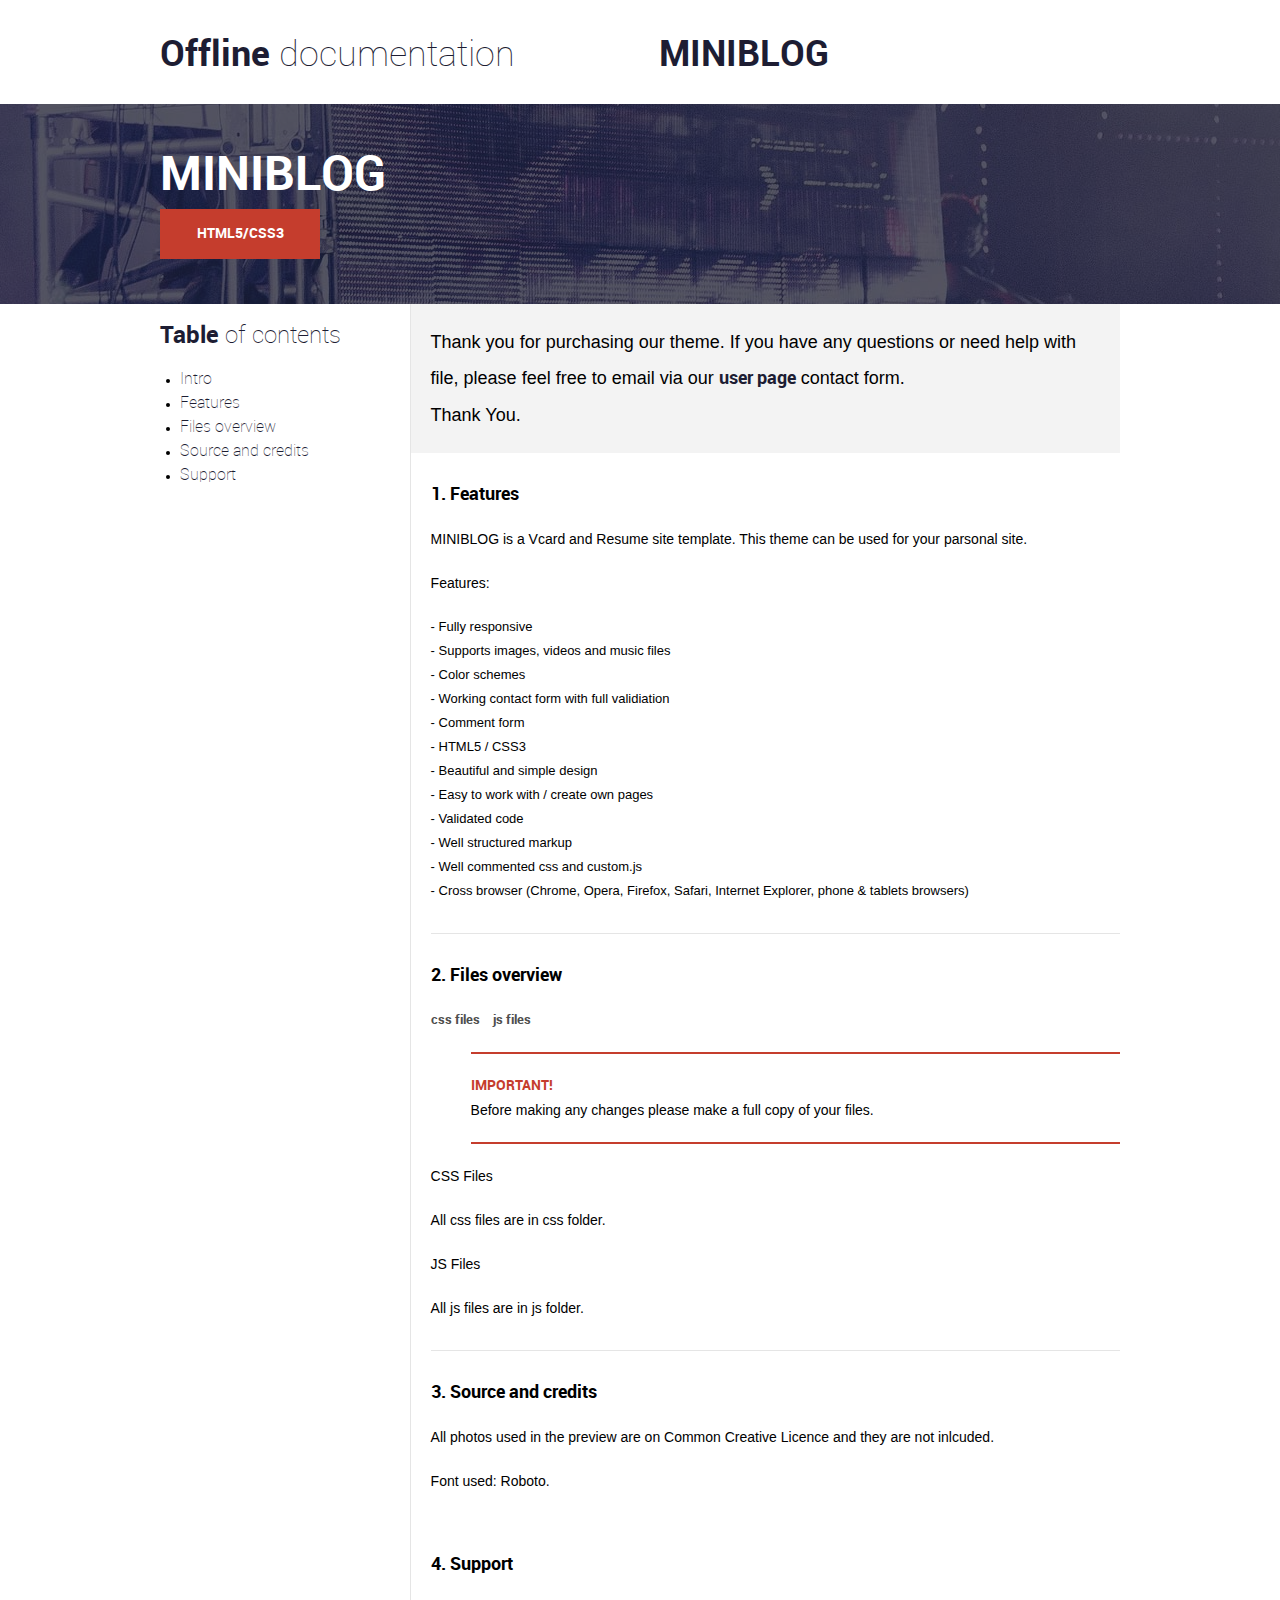
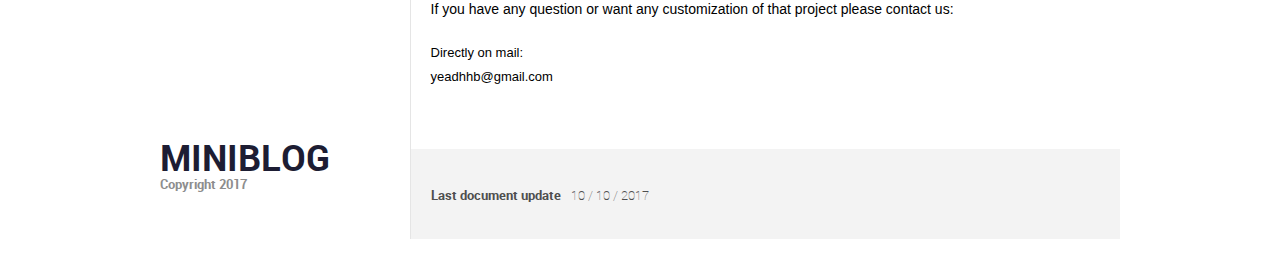
<file: Documentation/index.html>
﻿<!doctype html>
<!--[if lt IE 7]> <html class="no-js lt-ie9 lt-ie8 lt-ie7" lang="en"> <![endif]-->
<!--[if IE 7]>    <html class="no-js lt-ie9 lt-ie8" lang="en"> <![endif]-->
<!--[if IE 8]>    <html class="no-js lt-ie9" lang="en"> <![endif]-->
<!--[if gt IE 8]><!--> <html class="no-js" lang="en"> <!--<![endif]-->
		<head>
			<meta charset="utf-8">
			<title>Linux</title>
			<!-- Mobile viewport optimized: h5bp.com/viewport -->
			<meta name="viewport" content="width=device-width, initial-scale=1.0, maximum-scale=1.0, user-scalable=0">
			<meta name="format-detection" content="telephone=no">
			<!-- Style Sheet-->
			<link rel="stylesheet" type="text/css" href="css/style.css" media="screen" >
			
			<!-- favicon -->
			<link rel="shortcut icon" href="/favicon.ico">
			
			<!--[if lt IE 9]>
					<script src="js/html5.js"></script>				
			<![endif]-->
			
			<!-- Color Scheme -->
			<link rel="stylesheet" href="css/skin/scheme1.css" type="text/css" >
             
		</head>
		
		<!-- BODY -->
		
		<body>
			<section class="center-section top-section">
				<div class="one-half">
					<h2 class="skin-font-color1"><span class="bold">Offline</span> documentation</h2>
				</div>
				<div class="one-half last">
					<h2 class="skin-font-color1"><span class="bold">MINIBLOG</h2>
				</div>
			</section>
			
			<div class="clearfix"></div>
			
			<section class="wrapper">
				<div class="wrapper-hover">
					<div class="center-section">
						<div class="two-third">
							<h1 class="skin-font-color2"><span class="bold">MINIBLOG</span></h1>
							<div class="button bold skin-background-color1">
								<a href="#" class="font14px skin-font-color2 skin-background-hover1">HTML5/CSS3</a>
							</div>
						</div>
						<div class="one-third last">
							
						</div>
					</div>
				</div>	
			</section>
			
			<div class="clearfix"></div>
			
			<section class="center-section">
				<div class="one-fourth sidebar">
					<h3 class="skin-font-color1"><span class="bold">Table</span> of contents</h3>
					
					<ul class="desktop-menu">
						<li><a href="#0" class="font16px skin-font-color1 skin-font-color-hover1">Intro</a></li>
						<li><a href="#1" class="font16px skin-font-color1 skin-font-color-hover1">Features</a></li>
						<li><a href="#2" class="font16px skin-font-color1 skin-font-color-hover1">Files overview</a></li>
						<li><a href="#3" class="font16px skin-font-color1 skin-font-color-hover1">Source and credits</a></li>
						<li><a href="#4" class="font16px skin-font-color1 skin-font-color-hover1">Support</a></li>
					</ul>
				</div>
				<div class="three-fourth last content">
				
					<div class="box skin-background-color2" id="0">
						<p class="font18px">
							Thank you for purchasing our theme. If you have any questions or need help with file, 
							please feel free to email via our <a href="https://themehunt.com/profile/yeadh" class="bold skin-font-color1 skin-font-color-hover1 font18px">user page</a> contact form. 
							<br>Thank You.
						</p>
						
					</div>
					
					<div class="documentation" id="1">
						<h4 class="bold">1. Features</h4>
						<p>MINIBLOG is a Vcard and Resume site template. This theme can be used for your parsonal site.</p>
						<p class="bold">Features:</p>
						<ul class="doc">
							<li>- Fully responsive</li>
							<li>- Supports images, videos and music files</li>
							<li>- Color schemes</li>
							<li>- Working contact form with full validiation</li>
							<li>- Comment form</li>
							<li>- HTML5 / CSS3</li>
							<li>- Beautiful and simple design</li>
							<li>- Easy to work with / create own pages</li>
							<li>- Validated code</li>
							<li>- Well structured markup</li>
							<li>- Well commented css and custom.js</li>
							<li>- Cross browser (Chrome, Opera, Firefox, Safari, Internet Explorer, phone & tablets browsers)</li>
							
						</ul>
					</div>
					
					<div class="documentation" id="2">
						<h4 class="bold">2. Files overview</h4>
						<ul>
							<li><a href="javascript:void(0)" onclick="ScrollTo('css-files')" class="bold  skin-font-color3 skin-font-color-hover1">css files</a></li>
							<li><a href="javascript:void(0)" onclick="ScrollTo('js-files')" class="bold  skin-font-color3 skin-font-color-hover1">js files</a></li>
						</ul>					
						<div class="featured-box skin-border-color1">
							<span class="bold font14px skin-font-color4">IMPORTANT!</span>
							<p class="bold skin-font-color4">
							Before making any changes please make a full copy of your files.
							</p>
						</div>
	
						<p id="css-files" class="bold">CSS Files</p>
						<p>All css files are in css folder.</p>
						
						<p id="js-files" class="bold">JS Files</p>
						<p>All js files are in js folder.</p>
						
					</div>
					
					<div class="documentation last-documentation" id="3">
						<h4 class="bold">3. Source and credits</h4>
						<p>All photos used in the preview are on Common Creative Licence and they are not inlcuded.</p>
						
						<p>Font used: Roboto.</p>
					</div>
					<div class="documentation last-documentation" id="4">
						<h4 class="bold">4. Support</h4>
						<p>If you have any question or want any customization of that project please contact us:</p>
						<ul class="doc">
							<li>Directly on mail:</li>
							<li>yeadhhb@gmail.com</li>
						</ul>
					</div>

				</div>
			</section>
			
			<div class="clearfix"></div>
			
			<section class="center-section footer">
			
				<div class="one-fourth">
				
					<h2 class="skin-font-color1"><span class="bold">MINIBLOG</h2>
					<div class="clearfix"></div>
					<span class="bold skin-font-color5">Copyright 2017</span>
				</div>
				
				<div class="three-fourth last skin-background-color2 skin-font-color3">
					<div class="one-half">
					<span class="bold">Last document update</span> <span>10 / 10 / 2017 </span>
					</div>
				</div>
			
			</section>

			<div class="mobile-menu skin-background-color2">
				<div class="mobile-button icon skin-font-color1 font42px">i</div>
				<div class="clearfix"></div>
				<ul class="mobile-menu-list">
					<li><a href="javascript:void(0)" onclick="ScrollTo('0')" class="skin-font-color1 skin-font-color-hover1">Intro</a></li>
					<li><a href="javascript:void(0)" onclick="ScrollTo('1')" class="skin-font-color1 skin-font-color-hover1">Features</a></li>
					<li><a href="javascript:void(0)" onclick="ScrollTo('2')" class="skin-font-color1 skin-font-color-hover1">Files overview</a></li>
					<li><a href="javascript:void(0)" onclick="ScrollTo('3')" class="skin-font-color1 skin-font-color-hover1">First install</a></li>
					<li><a href="javascript:void(0)" onclick="ScrollTo('4')" class="skin-font-color1 skin-font-color-hover1">Menu</a></li>
					<li><a href="javascript:void(0)" onclick="ScrollTo('5')" class="skin-font-color1 skin-font-color-hover1">Slider</a></li>
					<li><a href="javascript:void(0)" onclick="ScrollTo('6')" class="skin-font-color1 skin-font-color-hover1">Homepage</a></li>
					<li><a href="javascript:void(0)" onclick="ScrollTo('7')" class="skin-font-color1 skin-font-color-hover1">Blog and works</a></li>
					<li><a href="javascript:void(0)" onclick="ScrollTo('8')" class="skin-font-color1 skin-font-color-hover1">Other pages</a></li>
					<li><a href="javascript:void(0)" onclick="ScrollTo('9')" class="skin-font-color1 skin-font-color-hover1">Shortcodes</a></li>
					<li><a href="javascript:void(0)" onclick="ScrollTo('10')" class="skin-font-color1 skin-font-color-hover1">Customization</a></li>
					<li><a href="javascript:void(0)" onclick="ScrollTo('11')" class="skin-font-color1 skin-font-color-hover1">Source and credits</a></li>
					<li><a href="javascript:void(0)" onclick="ScrollTo('12')" class="skin-font-color1 skin-font-color-hover1">Support</a></li>
				</ul>
			</div>
			
			<!-- ATTACHMENTS -->
		
				<script type="text/javascript" src="js/jquery-1.10.2.min.js"></script>
				<script type="text/javascript" src="js/jquery.migrate-1.2.1.min.js"></script>
				<script type="text/javascript" src="js/jquery.easing.1.3.js"></script>
				<script type="text/javascript" src="js/jquery.mobile.customized.min.js"></script>
				<script type="text/javascript" src="js/jquery.scrollTo.js"></script>
				<script type="text/javascript" src="js/jquery.sticky.js"></script>
				<script type="text/javascript" src="js/jquery.nav.js"></script>
				<script type="text/javascript" src="js/modernizer.min.js"></script>
				

				<!-- Custom Js -->
				
				<script type="text/javascript" src="js/custom.js"></script>

			<!-- /ATTACHMENTS -->

		</body>	

		<!-- /BODY -->
		
</html>
</file>
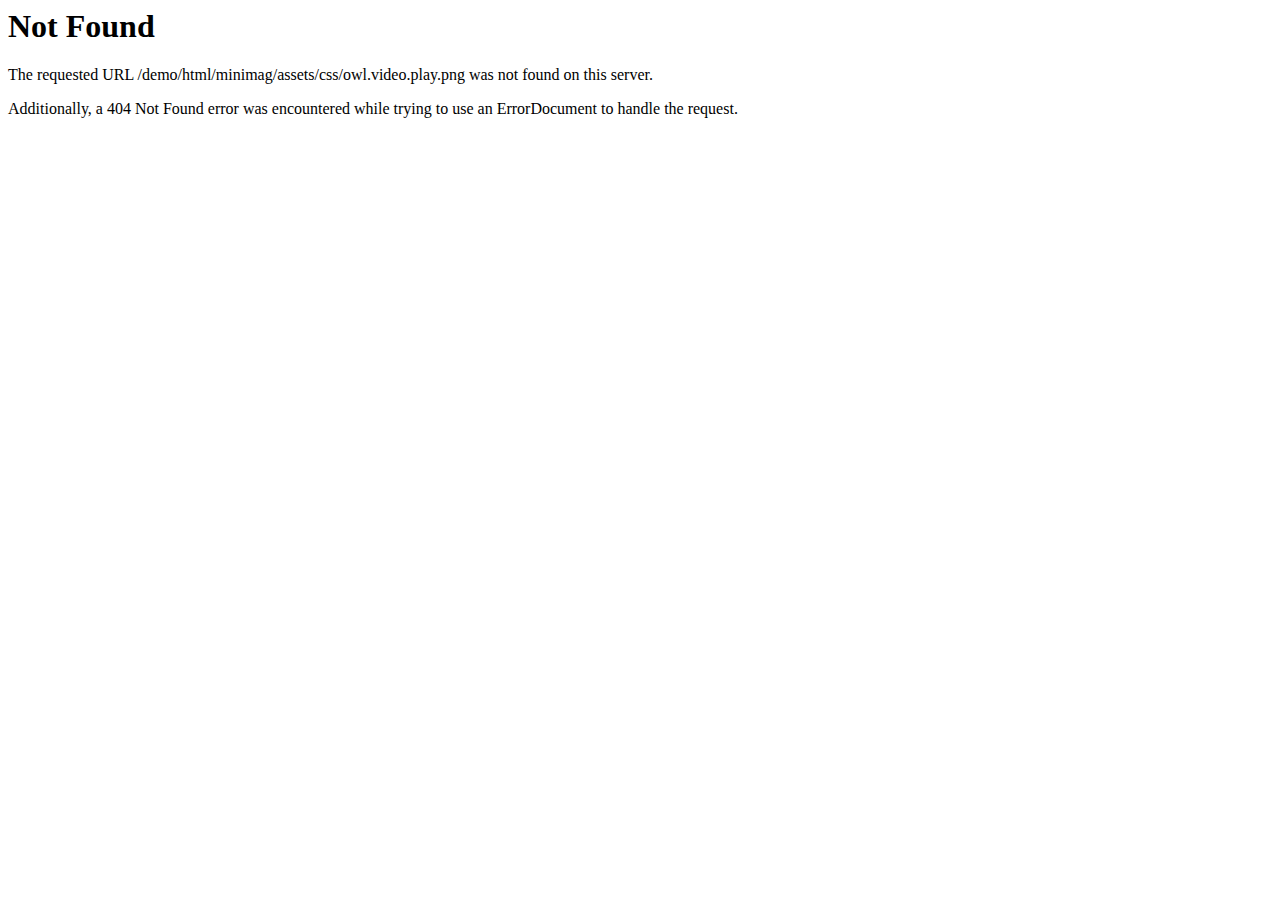
<file: assets/css/owl.video.play.html>
<!DOCTYPE HTML PUBLIC "-//IETF//DTD HTML 2.0//EN">
<html><head>
<title>404 Not Found</title>
</head><body>
<h1>Not Found</h1>
<p>The requested URL /demo/html/minimag/assets/css/owl.video.play.png was not found on this server.</p>
<p>Additionally, a 404 Not Found
error was encountered while trying to use an ErrorDocument to handle the request.</p>
</body></html>
</file>
<file: Documentation/css/skin/scheme1.css>
body{ font:13px "RobotoThin", Arial, Helvetica,sans-serif; color:#000; line-height: 24px; }

.skin-font-color1 { color:#1d1d33; }
.skin-font-color2 { color:#fff; }
.skin-font-color3 { color:#4e4e4e; }
.skin-font-color4 { color:#c53d2d; }
.skin-font-color5 { color:#8d8d8d; }
.skin-font-color6 { color:#22c26a; }

.skin-background-color1 { background-color:#c53d2d; }
.skin-background-color2 { background-color:#f3f3f3; }
.skin-background-color3 { background-color:#3c5a98; }
.skin-background-color4 { background-color:#1bb2e9; }
.skin-background-color5 { background-color:#22c26a; }

 .skin-font-color-hover1:hover { color:#c53d2d;
 -webkit-transition: color 300ms linear;
 -moz-transition: color 300ms linear;
-o-transition: color 300ms linear;
 -ms-transition: color 300ms linear;
 transition: color 300ms linear;
 }

 .skin-background-hover1:hover { background-color:#000;
 -webkit-transition: background-color 300ms linear;
 -moz-transition: background-color 300ms linear;
-o-transition: background-color 300ms linear;
 -ms-transition: background-color 300ms linear;
 transition: background-color 300ms linear;
 }

 .content, .documentation, .footer .three-fourth, .documentation img { border-color:#e5e5e5; }
 
.skin-border-color1 { border-color:#c53d2d; }
</file>
<file: Documentation/css/style.css>
/****************************************************************************
1. CSS Reset
****************************************************************************/

html, body, div, span, applet, object, iframe, h1, h2, h3, h4, h5, h6, p, blockquote, pre, a, abbr, acronym, address,
big, cite, code, del, dfn, em, img, ins, kbd, q, s, samp, small, strike, strong, sub, sup, tt, var, b, u, i, center, dl,
dt, dd, ol, ul, li, fieldset, form, label, legend, table, caption, tbody, tfoot, thead, tr, th, td, article, aside, canvas,
details, embed,  figure, figcaption, footer, header, hgroup,  menu, nav, output, ruby, section, summary, time, mark, audio,
video {	margin: 0; 	padding: 0;	border: 0;	font-size: 100%;	font: inherit;	vertical-align: baseline;}
article, aside, details, figcaption, figure, footer, header, hgroup, menu, nav, section { display: block; }
ol, ul { list-style: none;}
blockquote, q {	quotes: none;}
blockquote:before, blockquote:after, q:before, q:after { content: ''; content: none; }
table {	border-collapse: collapse; border-spacing: 0; }

/****************************************************************************
2. Font Face
****************************************************************************/

@font-face {
    font-family: 'EntypoRegular';
    src: url('../fonts/entypo-webfont.eot');
    src: url('../fonts/entypo-webfont.eot?#iefix') format('embedded-opentype'),
         url('../fonts/entypo-webfont.woff') format('woff'),
         url('../fonts/entypo-webfont.ttf') format('truetype'),
         url('../fonts/entypo-webfont.svg#EntypoRegular') format('svg');
    font-weight: normal;
    font-style: normal;
	
}

@font-face {
    font-family: 'RobotoRegular';
    src: url('../fonts/Roboto-Regular-webfont.eot');
    src: url('../fonts/Roboto-Regular-webfont.eot?#iefix') format('embedded-opentype'),
         url('../fonts/Roboto-Regular-webfont.woff') format('woff'),
         url('../fonts/Roboto-Regular-webfont.ttf') format('truetype'),
         url('../fonts/Roboto-Regular-webfont.svg#RobotoRegular') format('svg');
    font-weight: normal;
    font-style: normal;
}
@font-face {
    font-family: 'RobotoBold';
    src: url('../fonts/Roboto-Bold-webfont.eot');
    src: url('../fonts/Roboto-Bold-webfont.eot?#iefix') format('embedded-opentype'),
         url('../fonts/Roboto-Bold-webfont.woff') format('woff'),
         url('../fonts/Roboto-Bold-webfont.ttf') format('truetype'),
         url('../fonts/Roboto-Bold-webfont.svg#RobotoBold') format('svg');
    font-weight: normal;
    font-style: normal;
}
@font-face {
    font-family: 'RobotoThin';
    src: url('../fonts/Roboto-Thin-webfont.eot');
    src: url('../fonts/Roboto-Thin-webfont.eot?#iefix') format('embedded-opentype'),
         url('../fonts/Roboto-Thin-webfont.woff') format('woff'),
         url('../fonts/Roboto-Thin-webfont.ttf') format('truetype'),
         url('../fonts/Roboto-Thin-webfont.svg#RobotoThin') format('svg');
    font-weight: normal;
    font-style: normal;
}
@font-face {
    font-family: 'RobotoLight';
    src: url('../../fonts/Roboto-Light-webfont.eot');
    src: url('../fonts/Roboto-Light-webfont.eot?#iefix') format('embedded-opentype'),
         url('../fonts/Roboto-Light-webfont.woff') format('woff'),
         url('../fonts/Roboto-Light-webfont.ttf') format('truetype'),
         url('../fonts/Roboto-Light-webfont.svg#RobotoLight') format('svg');
    font-weight: normal;
    font-style: normal;
}


/****************************************************************************
3. BASIC STYLES
****************************************************************************/

h1 { font-size:48px; }
h2 { font-size:36px; }
h3 { font-size:24px; }
h4 { font-size:18px; }

a { text-decoration:none; }

.font42px { font-size:42px; }
.font18px { font-size:18px; }
.font16px { font-size:16px; }
.font14px { font-size:14px; }

.bold { font-family: "RobotoBold", Arial, Helvetica,sans-serif; }
.icon { font-family: "EntypoRegular", Arial, Helvetica,sans-serif; }

.center-section { max-width:960px; margin:0 auto; }

.top-section { margin-top:44px; height:60px; }
.top-section img { float:right; }

.wrapper { background: url(../images/wrapper.jpg) 50% 50% fixed; height:200px; width:100%; overflow-y:hidden; }
.wrapper-hover { background-color: rgba(29,29,51,.75); width:100%; height:100%; padding-top:60px;; -moz-box-sizing: border-box; -webkit-box-sizing: border-box; box-sizing: border-box; }
.wrapper-hover .one-third img { margin-top:-60px; }
.wrapper-hover .button { margin-top:20px; }

.button { width:160px; text-align:center; }
.button a  { padding: 13px 0; width:100%; height:100%; display:table; }

.desktop-menu { margin-top:20px; margin-left:20px; }
.desktop-menu li { list-style-type:disc; }

.sidebar h3 { margin-top:20px; }

.content { border-width: 0 0 0 1px; border-style:solid; -moz-box-sizing: border-box; -webkit-box-sizing: border-box; box-sizing: border-box; padding-bottom:30px; }

.documentation { border-width: 0 0 1px 0; border-style:solid; margin:30px 0 0 20px; padding-bottom:10px; }
.documentation h4 { margin-bottom:20px; }
.documentation ul { margin-bottom:20px; }
.documentation li { display:inline; margin-right:10px; }
.documentation p { margin-bottom:20px;color: #000;
    font-size: 14px;     font-family: sans-serif;}

.documentation img { border-width:1px; border-style:solid; margin-bottom:20px; }
.documentation li img { margin-top:20px; }

.doc li { display:block;    font-family: sans-serif; }

.last-documentation { border:none; }

.featured-box { margin-left:40px; border-width: 2px 0; border-style:solid; padding-top:20px; margin-bottom:20px; }

.box { padding:20px; display:table; }
.box p { line-height:36px;    font-family: sans-serif; }
.box .button { float:right; margin-left:10px; margin-top:10px; }

.footer .three-fourth { border-width: 0 0 0 1px; border-style:solid; -moz-box-sizing: border-box; -webkit-box-sizing: border-box; box-sizing: border-box; height:90px; padding:35px 20px 0; margin-bottom:30px; }
.footer .three-fourth span { margin-right:7px; }
.footer .three-fourth ul { float:right; }
.footer .three-fourth li { display:inline; margin-right:7px; }

.mobile-menu { position:fixed; top:0; left:0; z-index:10; width:100%; display:none; }
.mobile-button { cursor:pointer; margin:0 auto; display:table; margin-bottom:15px; }
.mobile-menu-list { text-align:center; display:none; }

.mobile-menu-list li { margin-bottom:15px; }

/****************************************************************************
4. COLUMNS
****************************************************************************/

.one-half{ width:48%; }
.one-third{ width:30.66%; }
.two-third{ width:65.33%; }
.one-fourth{ width:22%; }
.three-fourth{ width:74%; }
.one-fifth{ width:16.8%; }
.two-fifth{ width:37.6%; }
.three-fifth{ width:58.4%; }
.four-fifth{ width:67.2%; }
.one-sixth{ width:13.33%; }
.five-sixth{ width:82.67%; }
.one-half,.one-third,.two-third,.three-fourth,.one-fourth,.one-fifth,.two-fifth,.three-fifth,.four-fifth,.one-sixth,.five-sixth{ position:relative; margin-right:4%; float:left; }
.last{ margin-right:0 !important; clear:right; }

/****************************************************************************
23. RESPONSIVE
****************************************************************************/

@media all and (max-width:959px ) {
.mobile-menu { display:inline; }
.sidebar { display:none; }
body { margin-top:60px; }
.wrapper img { display:none; }
.wrapper-hover  { padding-left:20px; padding-right:20px; }
.wrapper h1 { font-size:30px; }
.one-half,.one-third,.two-third,.three-fourth,.one-fourth,.one-fifth,.two-fifth,.three-fifth,.four-fifth,.one-sixth,.five-sixth{ width:100%; }
.center-section { margin: 0 20px; }.featured-box { margin-left:0; }
.top-section img { display:none; }
.top-section h2 { font-size:30px; }
.top-section { text-align:center; }
.content { margin-bottom:30px; }
.footer .one-fourth { margin-bottom:30px; }
.footer .three-fourth ul { float:none; }
.footer .three-fourth { height:auto; padding-bottom:35px; }
.footer .three-fourth .last { margin-top:20px; }
}

@media all and (max-width:680px ) {
.documentation img { width:100%; height:100%; }
}
</file>
